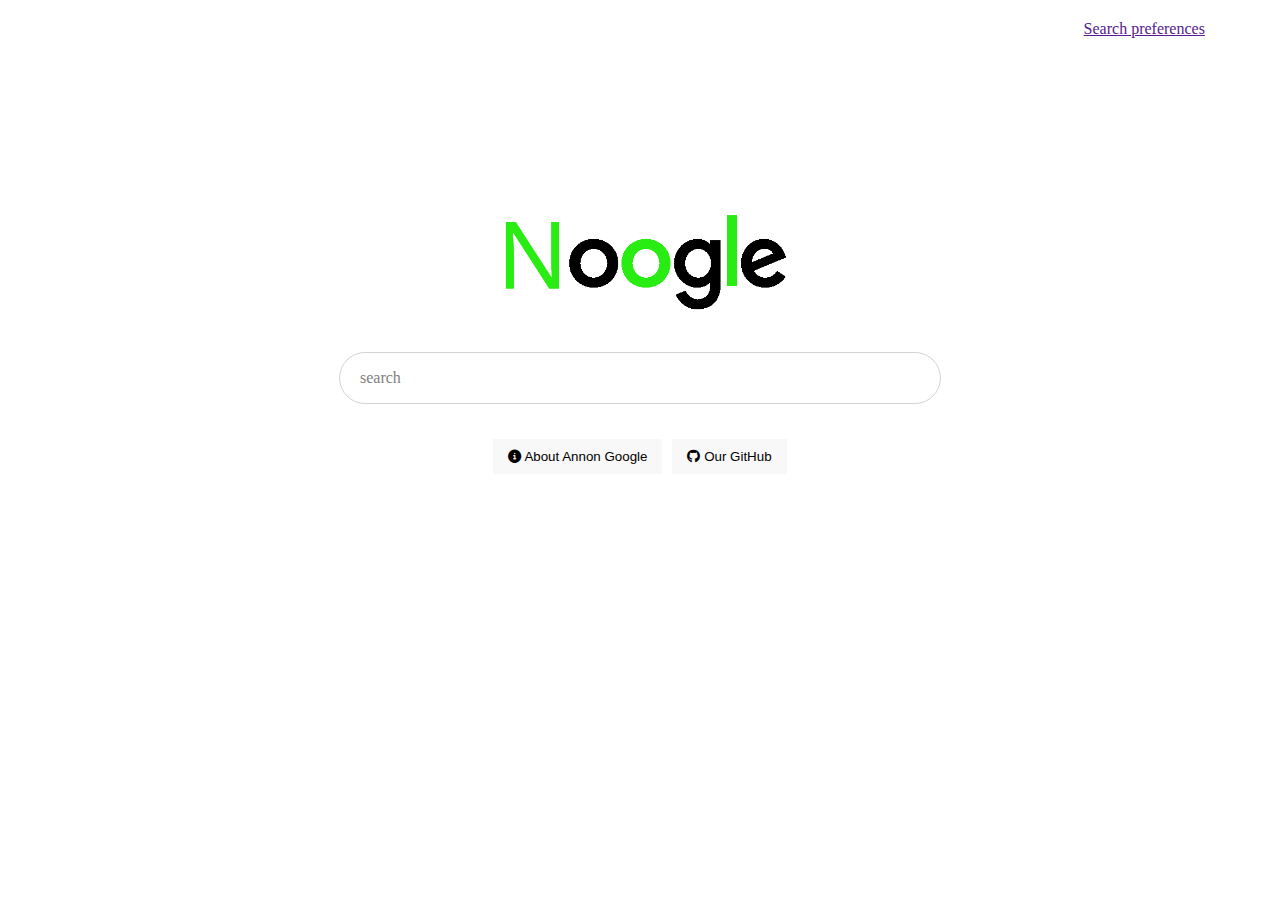
<file: templates/index.html>
<html lang="en">

<head>
    <meta charset="UTF-8" />
    <meta http-equiv="X-UA-Compatible" content="IE=edge" />
    <meta name="viewport" content="width=device-width, initial-scale=1.0" />
    <link rel="stylesheet" href="/static/styles.css" />
    <title>Anon Google Search</title>
    <link rel="stylesheet" href="https://cdnjs.cloudflare.com/ajax/libs/font-awesome/6.2.0/css/all.min.css">

</head>

<body>
    <div class="header">

        <div class="header__right">
            <a href="">Search preferences</a>
        </div>
    </div>
    <div class="mainBody">
        <img src="/static/images/logo.png" alt="Logo" />
        <div class="search">
            <div class="search__input">
                <span class="material-icons"> search </span>
                <form action="/search">
                    <input type="text" name="query" class="search_inp"/>
                </form>
            </div>
            <div class="search__buttons">
                <button><i class="fa-solid fa-circle-info"></i> About Annon Google</button>
                <button><i class="fa-brands fa-github"></i> Our GitHub</button>
            </div>
        </div>
</body>
</html>
</file>
<file: static/styles.css>
* {
    margin: 0;
}

body {
    display: flex;
    flex-direction: column;
    height: 100vh;
}

.header {
    display: flex;
    justify-content: space-between;
    padding: 20px 30px;
    align-items: center;
}

.header__right {
    display: flex;
    margin-left: auto;
    min-width: 13vw;
    justify-content: space-between;
}

.header__right .header__apps {
    margin-right: 10px;
}

/* Main Body */

.mainBody {
    flex: 1;
    display: flex;
    margin-top: 12%;
    flex-direction: column;
}

.mainBody img {
    object-fit: contain;
    height: 100px;
}

/* search */
.search__input {
    display: flex;
    align-items: center;
    border: 1px solid lightgray;
    height: 30px;
    padding: 10px 20px;
    border-radius: 999px;
    width: 75vw;
    margin: 0 auto;
    margin-top: 40px;
    max-width: 560px;
}

.search__input input {
    flex: 1;
    padding: 10px 20px;
    border: none;
    outline: none;
}

.search__input .material-icons {
    color: gray;
}

.search__buttons {
    margin-top: 30px;
    display: flex;
    justify-content: center;
}

.search__buttons button {
    margin: 5px;
    padding: 10px 15px;
    background-color: #f8f8f8;
    outline: none;
    border: none;
    cursor: pointer;
}

.search_inp{
    width: 500px;
}
.search_results{
    margin-top: 30px;
    display: grid;
    justify-content: center;

}
</file>
